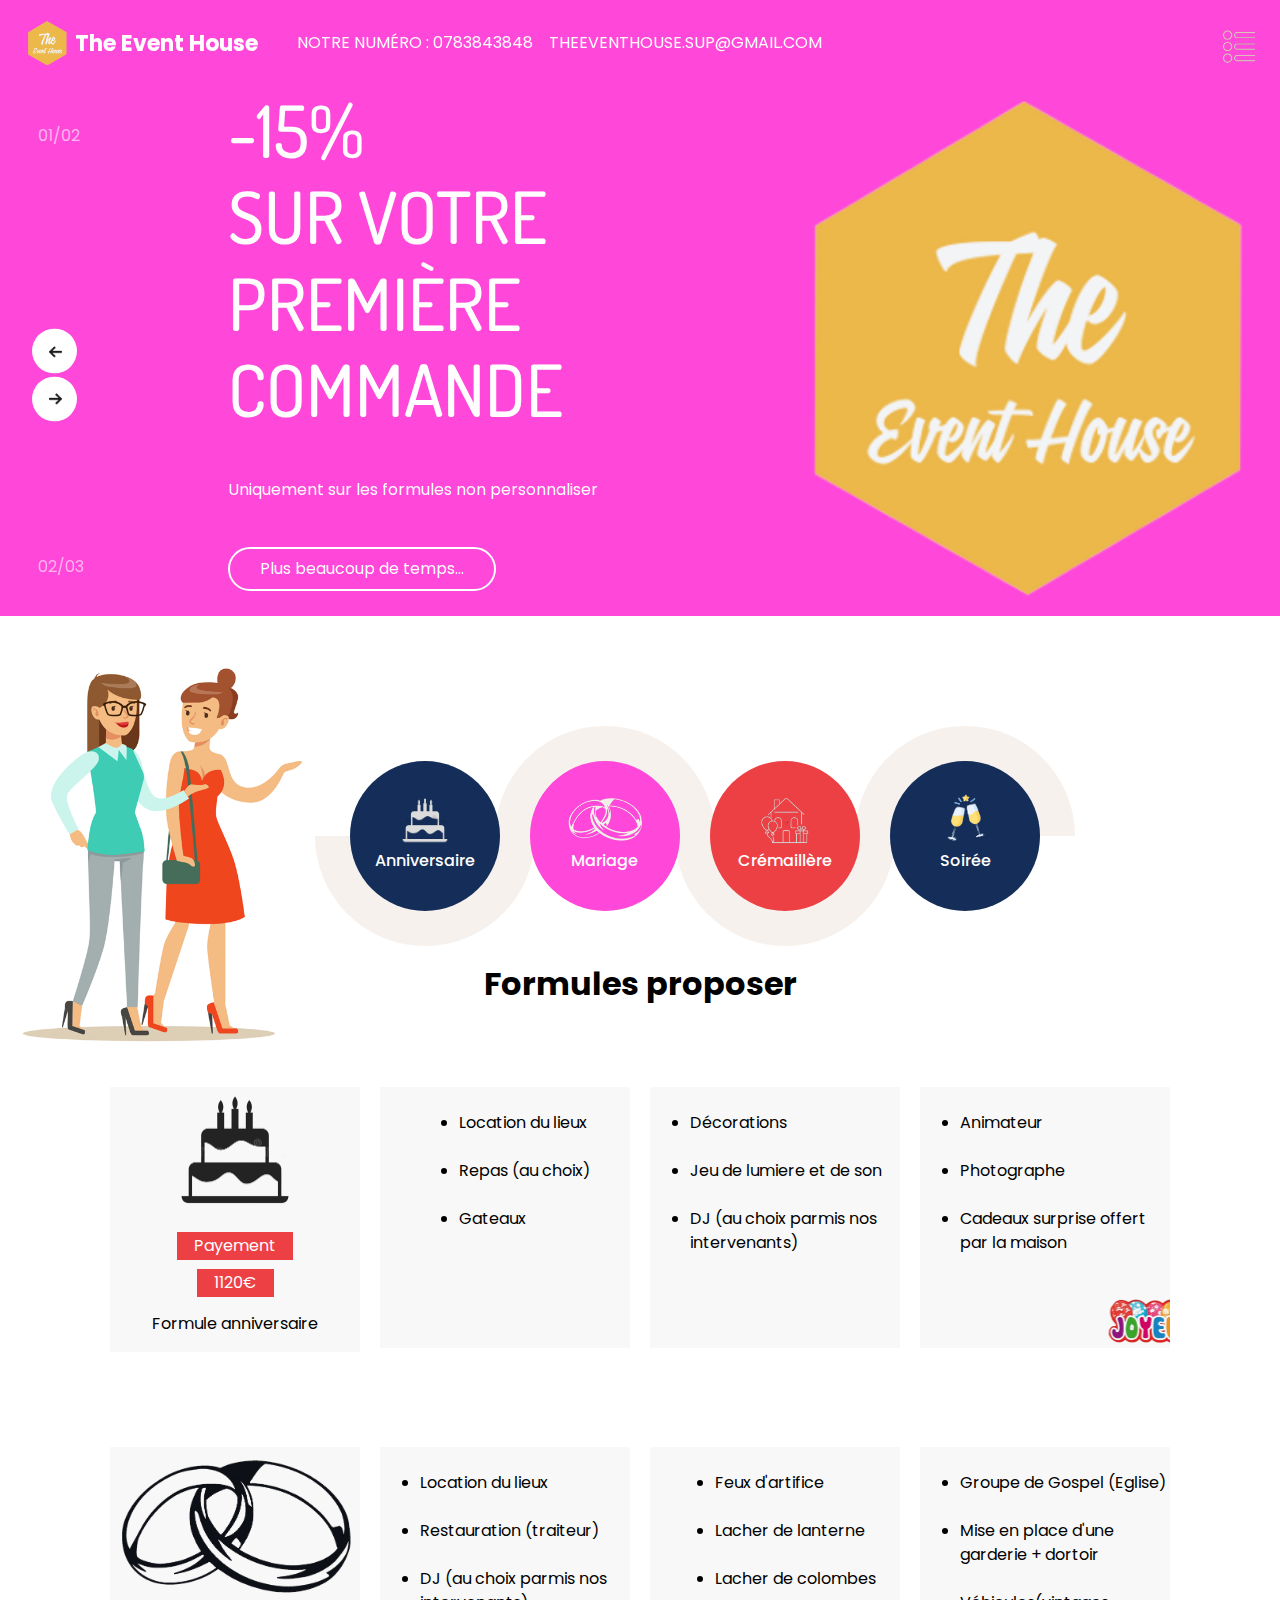
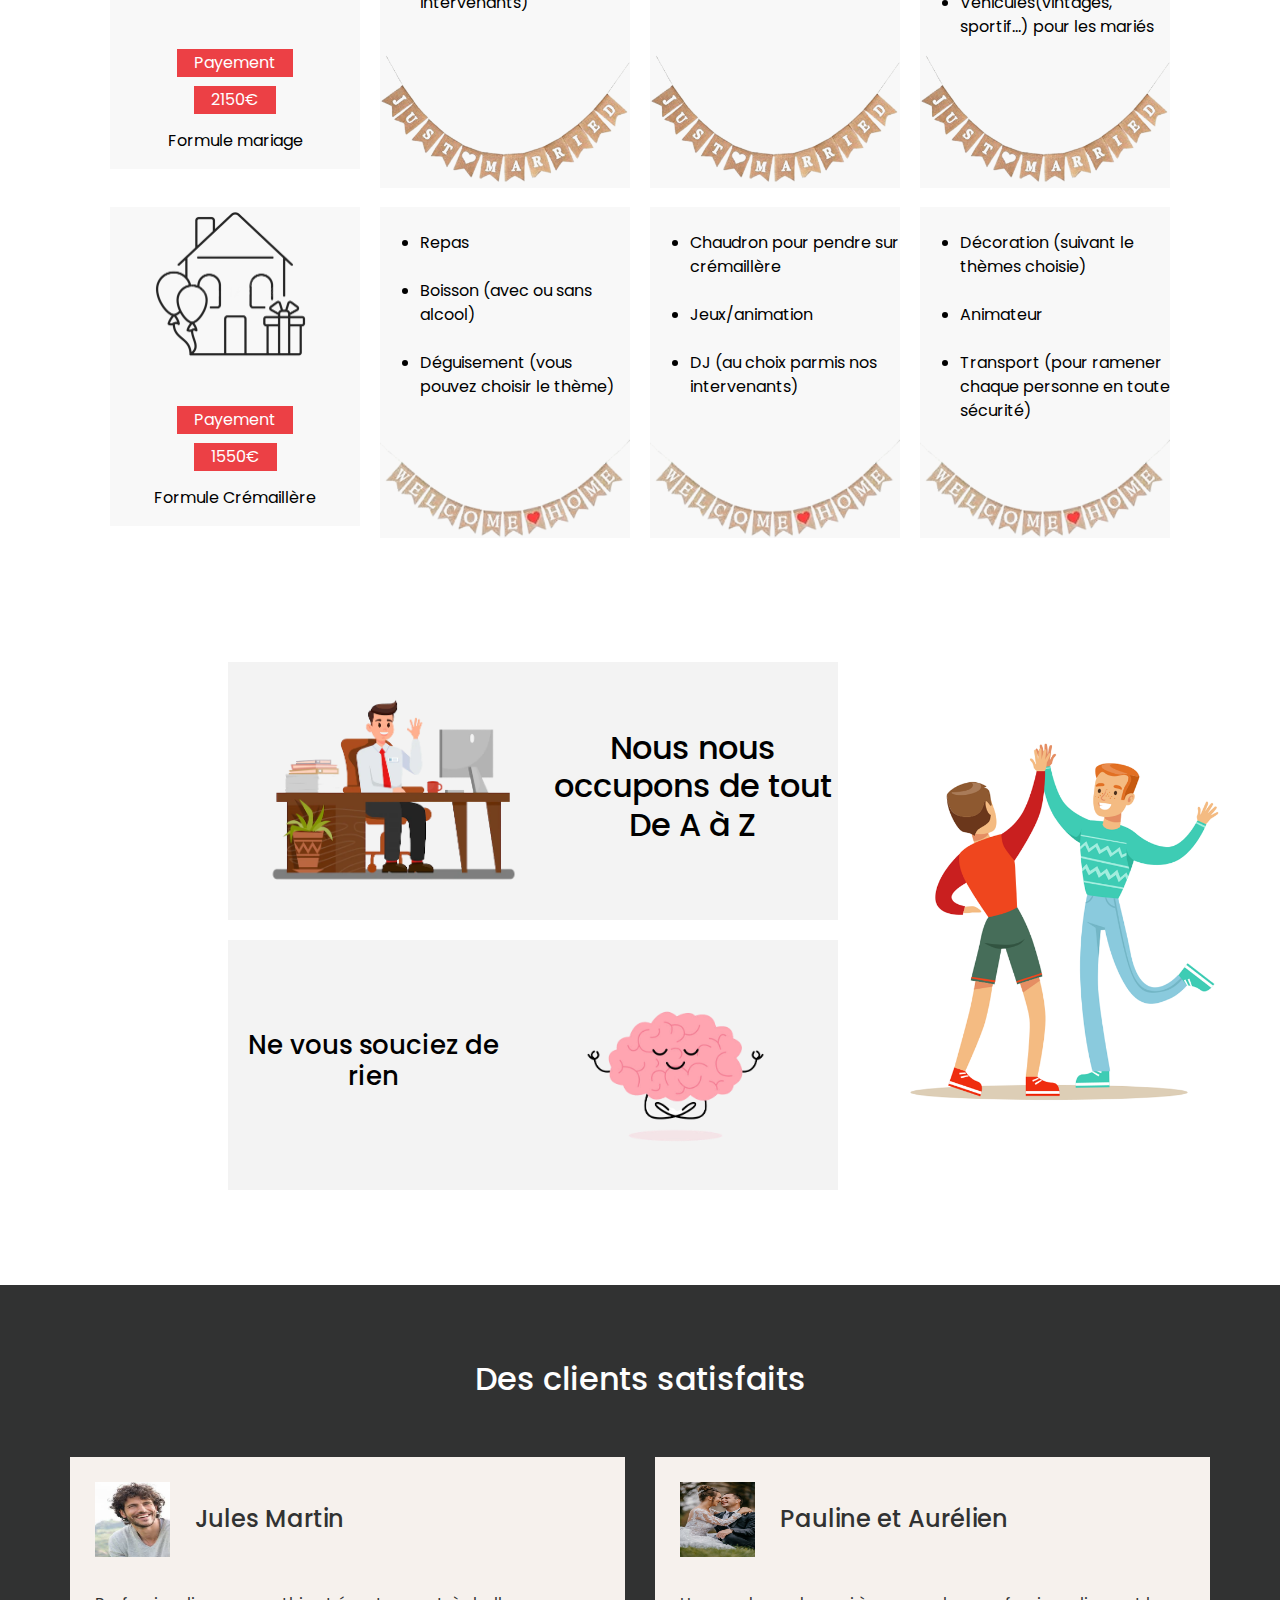
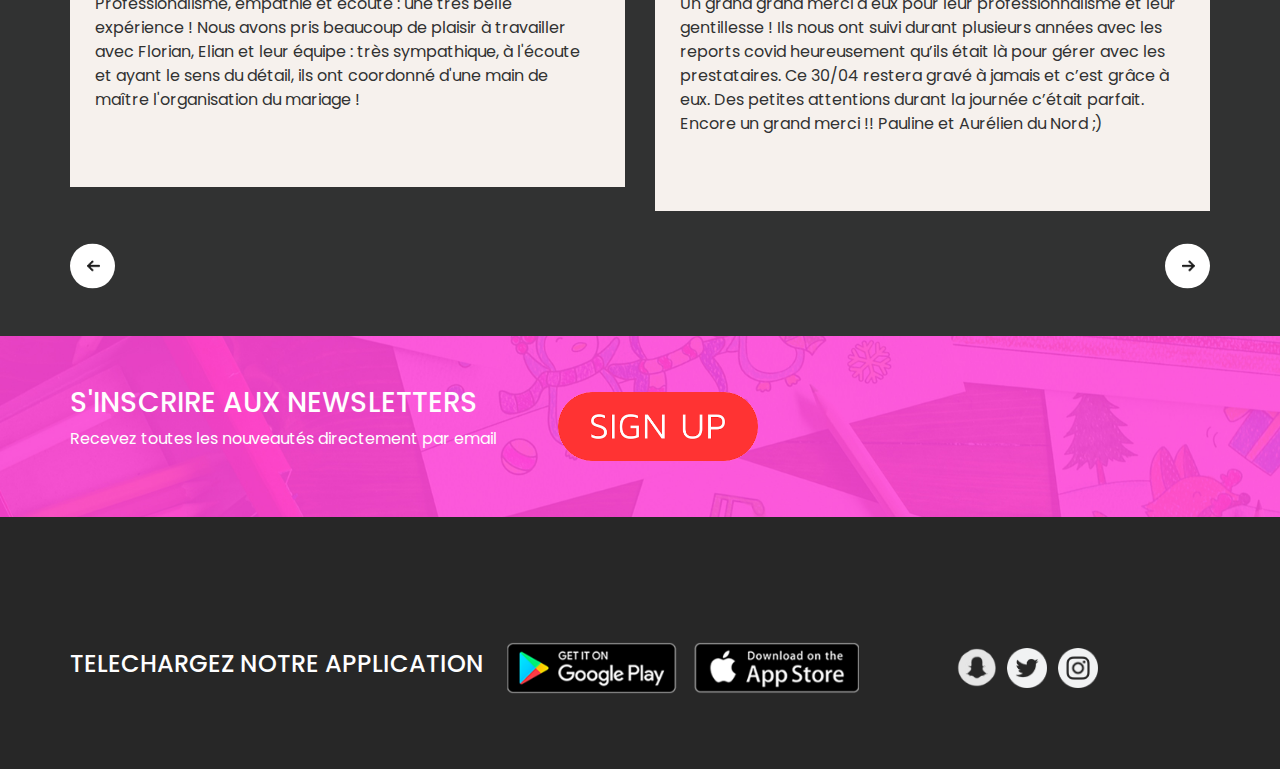
<file: index.html>
<!DOCTYPE html>
<html>

<head>
  <!-- Basic -->
  <meta charset="utf-8" />
  <meta http-equiv="X-UA-Compatible" content="IE=edge" />
  <!-- Mobile Metas -->
  <meta name="viewport" content="width=device-width, initial-scale=1, shrink-to-fit=no" />
  <!-- Site Metas -->
  <meta name="keywords" content="" />
  <meta name="description" content="" />
  <meta name="author" content="" />

  <title>The Event House</title>

  <!-- bootstrap core css -->
  <link rel="stylesheet" type="text/css" href="css/bootstrap.css" />

  <!-- fonts style -->
  <link href="https://fonts.googleapis.com/css?family=Dosis:400,500|Poppins:400,700&display=swap" rel="stylesheet" />
  <!-- Custom styles for this template -->
  <link href="css/style.css" rel="stylesheet" />
  <!-- responsive style -->
  <link href="css/responsive.css" rel="stylesheet" />
</head>

<body>
  <div class="hero_area">
    <!-- header section strats -->
    <header class="header_section">
      <div class="container-fluid">
        <nav class="navbar navbar-expand-lg custom_nav-container">
          <a class="navbar-brand" href="index.html">
            <img src="images/logo.png" alt="" /><span>
              The Event House
            </span>
          </a>

          <div class="navbar-collapse" id="">
            <div class="container">
              <div class=" mr-auto flex-column flex-lg-row align-items-center">
                <ul class="navbar-nav justify-content-between ">
                  <div class="d-none d-lg-flex">
                    <li class="nav-item">
                      <a class="nav-link" href="fruit.html">
                        Notre numéro : 0783843848</a>
                    </li>
                    <li class="nav-item">
                      <a class="nav-link" href="service.html">
                        theeventhouse.sup@gmail.com
                      </a>
                    </li>
                  </div>
                </ul>
              </div>
            </div>

            <div class="custom_menu-btn">
              <button onclick="openNav()"></button>
            </div>
            <div id="myNav" class="overlay">
              <a href="javascript:void(0)" class="closebtn" onclick="closeNav()">&times;</a>
              <div class="overlay-content">
                <a href="index.html">HOME</a>
                <a href="product.html">FORMULES</a>
              </div>
            </div>
          </div>
        </nav>
      </div>
    </header>
    <!-- end header section -->
    <!-- slider section -->
    <section class=" slider_section position-relative">
      <div id="carouselExampleControls" class="carousel slide" data-ride="carousel">
        <div class="carousel-inner">
          <div class="carousel-item active">
            <div class="slider_item-box">
              <div class="slider_item-container">
                <div class="container-fluid">
                  <div class="row">
                    <div class="offset-md-2 col-md-4">
                      <div class="slider_item-detail">
                        <div>
                          <h2 class="slider_heading">
                            -15%<br />
                            sur votre première commande
                          </h2>
                          <p>
                            Uniquement sur les formules non personnaliser
                          </p>
                          <div class="d-flex">
                            <a href="" class="slider_btn">
                              Plus beaucoup de temps...
                            </a>
                          </div>
                        </div>
                      </div>
                    </div>
                    <div class="col-md-6" align="right">
                      <img src="images/logo.png" width="500"alt="">
                    </div>
                  </div>
                </div>
              </div>
            </div>
          </div>

          <div class="carousel-item">
            <div class="slider_item-box">
              <div class="slider_item-container">
                <div class="container-fluid">
                  <div class="row">
                    <div class="offset-md-2 col-md-4">
                      <div class="slider_item-detail">
                        <div>
                          <h2 class="slider_heading">
                            Réduction<br />
                            sur votre première commande
                          </h2>
                          <p>
                            Uniquement sur les formules non personnaliser
                          </p>
                          <div class="d-flex">
                            <a href="" class="slider_btn">
                              Plus beaucoup de temps...
                            </a>
                          </div>
                        </div>
                      </div>
                    </div>
                    <div class="col-md-6" align="right">
                      <img src="images/logo.png" width="500"alt="">
                    </div>
                  </div>
                </div>
              </div>
            </div>
          </div>
        </div>
        <a class="carousel-control-prev" href="#carouselExampleControls" role="button" data-slide="prev">
          <span class="sr-only">Previous</span>
        </a>
        <a class="carousel-control-next" href="#carouselExampleControls" role="button" data-slide="next">
          <span class="sr-only">Next</span>
        </a>
      </div>
    </section>

    <!-- end slider section -->
  </div>

  <!-- detail section -->
  <section class="detail_section">
    <div class="container-fluid">
      <div class="row">
        <div class="col-lg-3">
          <div class="detail_img-box">
            <img src="images/detail.png" alt="" class="w-100" />
          </div>
        </div>
        <div class=" col-lg-7">
          <div class="detail_container">
            <div class="detail-box d-box-1">
              <a href="">
                <div class="detail-content">
                  <img src="images/anniv.png" alt="" />
                  <h5>
                    Anniversaire
                  </h5>
                </div>
              </a>
            </div>
            <div class="detail-box d-box-2">
              <a href="">
                <div class="detail-content">
                  <img src="images/mariage.png" alt="" />
                  <h5>
                    Mariage
                  </h5>
                </div>
              </a>
            </div>
            <div class="detail-box d-box-3">
              <a href="">
                <div class="detail-content">
                  <img src="images/cremaillere.png" alt="" />
                  <h5>
                    Crémaillère
                  </h5>
                </div>
              </a>
            </div>
            <div class="detail-box d-box-4">
              <a href="">
                <div class="detail-content">
                  <img src="images/soiree.png" alt="" />
                  <h5>
                    Soirée
                  </h5>
                </div>
              </a>
            </div>
          </div>
        </div>
      </div>
    </div>
  </section>
  <!-- end detail section -->

  <!-- products section -->
  <section class="products_section">
    <div class="heading_container">
      <h2>
        Formules proposer
      </h2>
    </div>
    <div class="container layout_padding">
      <div class="product_container">
        <a href="">
          <div class="product_box">
            <div class="product_img-box">
              <img src="images/anniv2.png" alt="" />
              <br><br>
                <a href="https://py.pl/L6PZ7"><span>Payement</span></a>
                <br>
                <span>
                  1120€
                </span>
                <p>
                  Formule anniversaire
                </p>
            </div>
          </div>
        </a>
          <div class="product_box">
            <div class="product_img-box">
              <ul>
                <br>
                <li>Location du lieux</li><br>
                <li>Repas (au choix)</li><br>
                <li>Gateaux</li><br>
              </ul>
              <br>
              <marquee behavior="scroll" direction="left">
                &emsp;&emsp;&emsp;&emsp;&emsp;&emsp;&emsp;&emsp;&emsp;&emsp;&emsp;&emsp;&emsp;&emsp;&emsp;&emsp;&emsp;&emsp;&emsp;&emsp;&emsp;&emsp;&emsp;&emsp;&emsp;&emsp;&emsp;&emsp;&emsp;&emsp;&emsp;<img src="images/banderole.png" alt="">
                &emsp;&emsp;&emsp;&emsp;&emsp;&emsp;&emsp;&emsp;&emsp;&emsp;&emsp;&emsp;&emsp;&emsp;&emsp;&emsp;&emsp;&emsp;&emsp;&emsp;&emsp;&emsp;&emsp;&emsp;&emsp;&emsp;&emsp;&emsp;&emsp;&emsp;&emsp;<img src="images/banderole.png" alt="">
                &emsp;&emsp;&emsp;&emsp;&emsp;&emsp;&emsp;&emsp;&emsp;&emsp;&emsp;&emsp;&emsp;&emsp;&emsp;&emsp;&emsp;&emsp;&emsp;&emsp;&emsp;&emsp;&emsp;&emsp;&emsp;&emsp;&emsp;&emsp;&emsp;&emsp;&emsp;<img src="images/banderole.png" alt="">
                &emsp;&emsp;&emsp;&emsp;&emsp;&emsp;&emsp;&emsp;&emsp;&emsp;&emsp;&emsp;&emsp;&emsp;&emsp;&emsp;&emsp;&emsp;&emsp;&emsp;&emsp;&emsp;&emsp;&emsp;&emsp;&emsp;&emsp;&emsp;&emsp;&emsp;&emsp;<img src="images/banderole.png" alt="">
                &emsp;&emsp;&emsp;&emsp;&emsp;&emsp;&emsp;&emsp;&emsp;&emsp;&emsp;&emsp;&emsp;&emsp;&emsp;&emsp;&emsp;&emsp;&emsp;&emsp;&emsp;&emsp;&emsp;&emsp;&emsp;&emsp;&emsp;&emsp;&emsp;&emsp;&emsp;<img src="images/banderole.png" alt="">
                &emsp;&emsp;&emsp;&emsp;&emsp;&emsp;&emsp;&emsp;&emsp;&emsp;&emsp;&emsp;&emsp;&emsp;&emsp;&emsp;&emsp;&emsp;&emsp;&emsp;&emsp;&emsp;&emsp;&emsp;&emsp;&emsp;&emsp;&emsp;&emsp;&emsp;&emsp;<img src="images/banderole.png" alt="">
                &emsp;&emsp;&emsp;&emsp;&emsp;&emsp;&emsp;&emsp;&emsp;&emsp;&emsp;&emsp;&emsp;&emsp;&emsp;&emsp;&emsp;&emsp;&emsp;&emsp;&emsp;&emsp;&emsp;&emsp;&emsp;&emsp;&emsp;&emsp;&emsp;&emsp;&emsp;<img src="images/banderole.png" alt="">
              </marquee>
            </div>
          </div>

          <div class="product_box">
            <div class="product_img-box">
            <ul>
              <br>
              <li>Décorations</li><br>
              <li>Jeu de lumiere et de son</li><br>
              <li>DJ (au choix parmis nos intervenants)</li><br>
            </ul>
            <marquee behavior="scroll" direction="left">
              &emsp;&emsp;&emsp;&emsp;&emsp;&emsp;&emsp;&emsp;&emsp;&emsp;&emsp;&emsp;&emsp;&emsp;&emsp;<img src="images/banderole.png" alt="">
              &emsp;&emsp;&emsp;&emsp;&emsp;&emsp;&emsp;&emsp;&emsp;&emsp;&emsp;&emsp;&emsp;&emsp;&emsp;&emsp;&emsp;&emsp;&emsp;&emsp;&emsp;&emsp;&emsp;&emsp;&emsp;&emsp;&emsp;&emsp;&emsp;&emsp;&emsp;<img src="images/banderole.png" alt="">
              &emsp;&emsp;&emsp;&emsp;&emsp;&emsp;&emsp;&emsp;&emsp;&emsp;&emsp;&emsp;&emsp;&emsp;&emsp;&emsp;&emsp;&emsp;&emsp;&emsp;&emsp;&emsp;&emsp;&emsp;&emsp;&emsp;&emsp;&emsp;&emsp;&emsp;&emsp;<img src="images/banderole.png" alt="">
              &emsp;&emsp;&emsp;&emsp;&emsp;&emsp;&emsp;&emsp;&emsp;&emsp;&emsp;&emsp;&emsp;&emsp;&emsp;&emsp;&emsp;&emsp;&emsp;&emsp;&emsp;&emsp;&emsp;&emsp;&emsp;&emsp;&emsp;&emsp;&emsp;&emsp;&emsp;<img src="images/banderole.png" alt="">
              &emsp;&emsp;&emsp;&emsp;&emsp;&emsp;&emsp;&emsp;&emsp;&emsp;&emsp;&emsp;&emsp;&emsp;&emsp;&emsp;&emsp;&emsp;&emsp;&emsp;&emsp;&emsp;&emsp;&emsp;&emsp;&emsp;&emsp;&emsp;&emsp;&emsp;&emsp;<img src="images/banderole.png" alt="">
              &emsp;&emsp;&emsp;&emsp;&emsp;&emsp;&emsp;&emsp;&emsp;&emsp;&emsp;&emsp;&emsp;&emsp;&emsp;&emsp;&emsp;&emsp;&emsp;&emsp;&emsp;&emsp;&emsp;&emsp;&emsp;&emsp;&emsp;&emsp;&emsp;&emsp;&emsp;<img src="images/banderole.png" alt="">
              &emsp;&emsp;&emsp;&emsp;&emsp;&emsp;&emsp;&emsp;&emsp;&emsp;&emsp;&emsp;&emsp;&emsp;&emsp;&emsp;&emsp;&emsp;&emsp;&emsp;&emsp;&emsp;&emsp;&emsp;&emsp;&emsp;&emsp;&emsp;&emsp;&emsp;&emsp;<img src="images/banderole.png" alt="">
            </marquee>
            </div>
          </div>
          <div class="product_box">
            <div class="product_img-box">
              <ul>
                <br>
                <li>Animateur</li><br>
                <li>Photographe</li><br>
                <li>Cadeaux surprise offert par la maison</li><br>
              </ul>
              <marquee behavior="scroll" direction="left">
                <img src="images/banderole.png" alt="">
              </marquee>
            </div>
          </div>
          <div class="product_box">
            <div class="product_img-box">
              <img src="images/mariage2.png" alt="" width="10"/>
              <br><br>
                <a href="https://py.pl/20JEI"><span>Payement</span></a>
                <br>
                <span>
                  2150€
                </span>
                <p>
                  Formule mariage
                </p>
            </div>
          </div>
          <div class="product_box">
            <div class="product_img-box">
              <ul>
                <br>
                <li>Location du lieux</li><br>
                <li>Restauration (traiteur)</li><br>
                <li>DJ (au choix parmis nos intervenants)</li><br>
              </ul>
                <img src="images/banderole2.png" alt="">
            </div>
          </div>
          <div class="product_box">
            <div class="product_img-box">
              <ul>
                <br>
                <li>Feux d'artifice</li><br>
                <li>Lacher de lanterne</li><br>
                <li>Lacher de colombes</li><br><br>
              </ul>
                <img src="images/banderole2.png" alt="">
            </div>
          </div>
          <div class="product_box">
            <div class="product_img-box">
              <ul>
                <br>
                <li>Groupe de Gospel (Eglise)</li><br>
                <li>Mise en place d'une garderie + dortoir</li><br>
                <li>Véhicules(vintages, sportif...) pour les mariés</li>
              </ul>
                <img src="images/banderole2.png" alt="">
            </div>
          </div>
          <div class="product_box">
            <div class="product_img-box">
              <img src="images/cremaillere2.png" alt="" width="10"/>
              <br><br>
                <a href="https://py.pl/5uUfndyQrQw"><span>Payement</span></a>
                <br>
                <span>
                  1550€
                </span>
                <p>
                  Formule Crémaillère
                </p>
            </div>
          </div>
          <div class="product_box">
            <div class="product_img-box">
              <ul>
                <br>
                <li>Repas</li><br>
                <li>Boisson (avec ou sans alcool)</li><br>
                <li>Déguisement (vous pouvez choisir le thème)</li><br>
              </ul>
                <img src="images/banderole3.png" alt="">
            </div>
          </div>
          <div class="product_box">
            <div class="product_img-box">
              <ul>
                <br>
                <li>Chaudron pour pendre sur crémaillère</li><br>
                <li>Jeux/animation</li><br>
                <li>DJ (au choix parmis nos intervenants)</li><br>
              </ul>
                <img src="images/banderole3.png" alt="">
            </div>
          </div>
          <div class="product_box">
            <div class="product_img-box">
              <ul>
                <br>
                <li>Décoration (suivant le thèmes choisie)</li><br>
                <li>Animateur</li><br>
                <li>Transport (pour ramener chaque personne en toute sécurité)</li>
              </ul>
                <img src="images/banderole3.png" alt="">
            </div>
          </div>
      </div>
    </div>
  </section>

  <!-- end products section -->

  <!-- find section -->
  <section class="find_section layout_padding-bottom">
    <div class="container-fluid">
      <div class="row">
        <div class="col-lg-6 col-md-8 offset-md-2">
          <div class="find_container">
            <div class="row">
              <div class="col-sm-6">
                <div class="find_container-img">
                  <img src="images/travail.png" alt="" />
                </div>
              </div>
              <div class="col-sm-6">
                <h3>
                   Nous nous occupons de tout<br>
                  De A à Z
                </h3>
              </div>
            </div>
          </div>
          <div class="shop_container">
            <div class="row">
              <div class="col-sm-6">
                <h3>
                  Ne vous souciez de rien
                </h3>
              </div>
              <div class="col-sm-6">
                <div class="shoe_img-box">
                  <img src="images/cerveaux.png" alt="" />
                </div>
              </div>
            </div>
          </div>
        </div>
        <div class="col-md-4">
          <div class="find_img-box">
            <img src="images/find-hero.png" alt="" />
          </div>
        </div>
      </div>
    </div>
  </section>

  <!-- end find section -->
  <!-- client section -->
  <section class="client_section layout_padding">
    <div class="container">
      <h2>
        Des clients satisfaits
      </h2>
      <div id="carouselExample2Controls" class="carousel slide" data-ride="carousel">
        <div class="carousel-inner">
          <div class="carousel-item active">
            <div class="row layout_padding2">
              <div class="col-md-6">
                <div class="client_box">
                  <div class="client_id-box">
                    <div class="client_img-box">
                      <img src="images/jules.jpg" alt="" width="100"/>
                    </div>
                    <h4>Jules Martin</h4>
                  </div>
                  <div class="client_detail">
                    <p>
                      Professionalisme, empathie et écoute : une très belle expérience !
                      Nous avons pris beaucoup de plaisir à travailler avec Florian, Elian et leur équipe : très sympathique, à l'écoute et ayant le sens du détail,
                      ils ont coordonné d'une main de maître l'organisation du mariage !
                    </p>
                  </div>
                </div>
              </div>
              <div class="col-md-6">
                <div class="client_box">
                  <div class="client_id-box">
                    <div class="client_img-box">
                      <img src="images/aurelien.jpg" alt="" width="100"/>
                    </div>
                    <h4>Pauline et Aurélien</h4>
                  </div>
                  <div class="client_detail">
                    <p>
                      Un grand grand merci à eux pour leur professionnalisme et leur gentillesse ! Ils nous ont suivi durant plusieurs
                      années avec les reports covid heureusement qu’ils était là pour gérer avec les prestataires.
                      Ce 30/04 restera gravé à jamais et c’est grâce à eux. Des petites attentions durant la journée c’était parfait.
                      Encore un grand merci !! Pauline et Aurélien du Nord ;)
                    </p>
                  </div>
                </div>
              </div>
            </div>
          </div>
          <div class="carousel-item">
            <div class="row layout_padding2">
              <div class="col-md-6">
                <div class="client_box">
                  <div class="client_id-box">
                    <div class="client_img-box">
                      <img src="images/emma.jpg" alt="" width="100"/>
                    </div>
                    <h4>Emma Martin</h4>
                  </div>
                  <div class="client_detail">
                    <p>
                      Superbe après-midi pour mon fils et ses 5 amis. Ces 6 enfants ce sont bien amuser avec l'animateur présent et les activité prévu.
                      Encore merci à vous !
                    </p>
                  </div>
                </div>
              </div>
              <div class="col-md-6">
                <div class="client_box">
                  <div class="client_id-box">
                    <div class="client_img-box">
                      <img src="images/fabien.jpg" alt="" />
                    </div>
                    <h4>Fabien Soudan</h4>
                  </div>
                  <div class="client_detail">
                    <p>
                      Avec beaucoup de retard certes mais notre mariage du 11 juin a été une réussite et
                      c'est en partie grâce à vous rien à redire samedi et dimanche vous avez été présent;
                      les serveurs étaient au top gentil et toujours disponible .
                      Merci encore et je n'hésiterai pas à vous recommande !
                    </p>
                  </div>
                </div>
              </div>
            </div>
          </div>
        </div>
        <a class="carousel-control-prev" href="#carouselExample2Controls" role="button" data-slide="prev">

          <span class="sr-only">Previous</span>
        </a>
        <a class="carousel-control-next" href="#carouselExample2Controls" role="button" data-slide="next">

          <span class="sr-only">Next</span>
        </a>
      </div>

    </div>
  </section>
  <!-- end client section -->

  <!-- sign section -->
  <section class="sign_section layout_padding2">
    <div class="container">
      <div class="row">
        <div class="col-md-5">
          <h3>
            S'INSCRIRE AUX NEWSLETTERS
          </h3>
          <p>
            Recevez toutes les nouveautés directement par email
          </p>
        </div>
        <div class="col-md-7">
          <a href="https://form.jotform.com/230206604640343">
            <img src="images/bouton.png" onmouseover="this.src='images/bouton2.png'" onmouseout="this.src='images/bouton.png'" width="200"/>

          </a>
        </div>
      </div>
    </div>
  </section>

  <!-- end sign section -->

  <!-- info section -->
  <section class="info_section layout_padding">
    <div class="container">
      <div class="follow_container">
        <div class="row">
          <div class="col-md-9">
            <div class="app_container">
              <h3>
                TELECHARGEZ NOTRE APPLICATION

              </h3>
              <div>
                <img src="images/google-play.png" alt="">
                <img src="images/apple-store.png" alt="">
              </div>
            </div>
          </div>
          <div class="col-md-3 ">
            <div class="info_social">
              <div>
                <a href="">
                  <img src="images/snap.png" alt="">
                </a>
              </div>
              <div>
                <a href="https://twitter.com/_theeventhouse_">
                  <img src="images/twitter.png" alt="">
                </a>
              </div>
              <div>
                <a href="https://www.instagram.com/the_even_thouse/">
                  <img src="images/instagram.png" alt="">
                </a>
              </div>
            </div>
          </div>
        </div>
      </div>
    </div>
  </section>

  <!-- end info section -->

  <!-- footer section -->

  <!-- footer section -->

  <script type="text/javascript" src="js/jquery-3.4.1.min.js"></script>
  <script type="text/javascript" src="js/bootstrap.js"></script>

  <script>
    function openNav() {
      document.getElementById("myNav").style.width = "100%";
    }

    function closeNav() {
      document.getElementById("myNav").style.width = "0%";
    }
  </script>
</body>

</html>
</file>
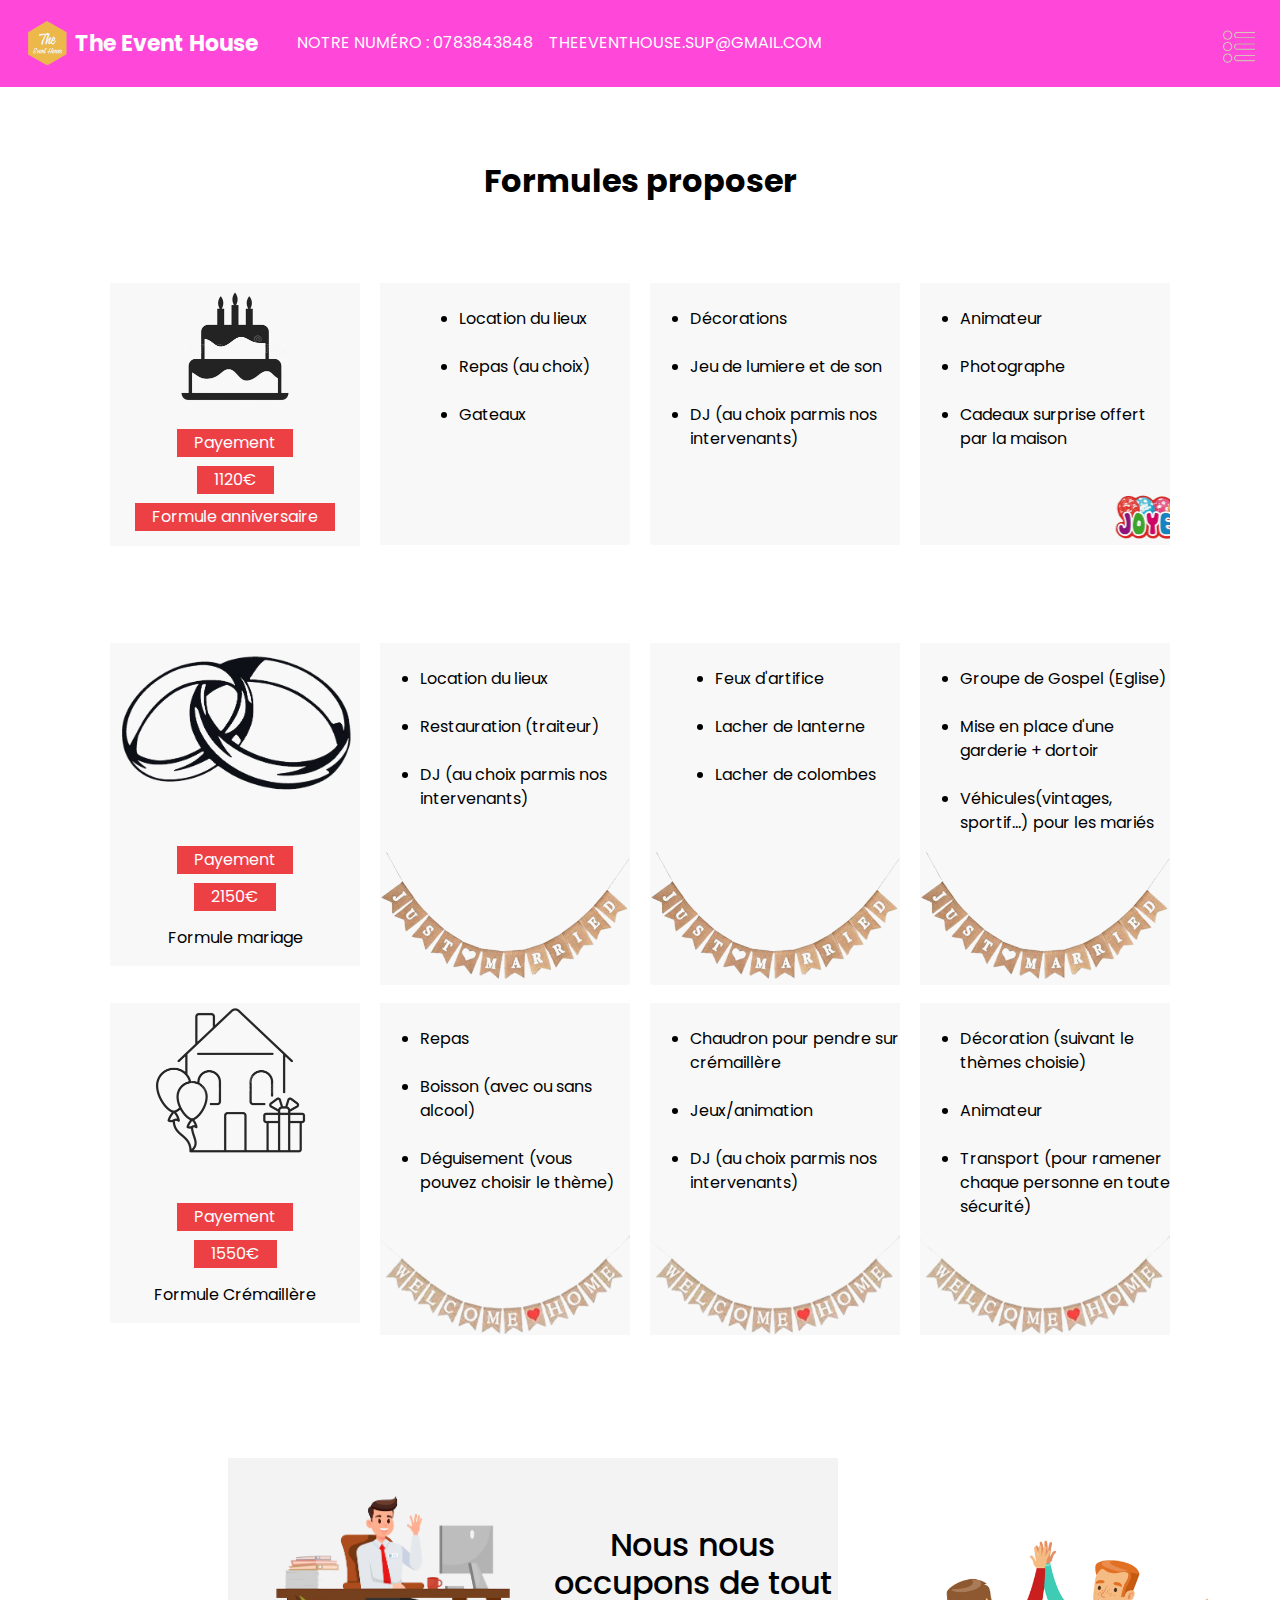
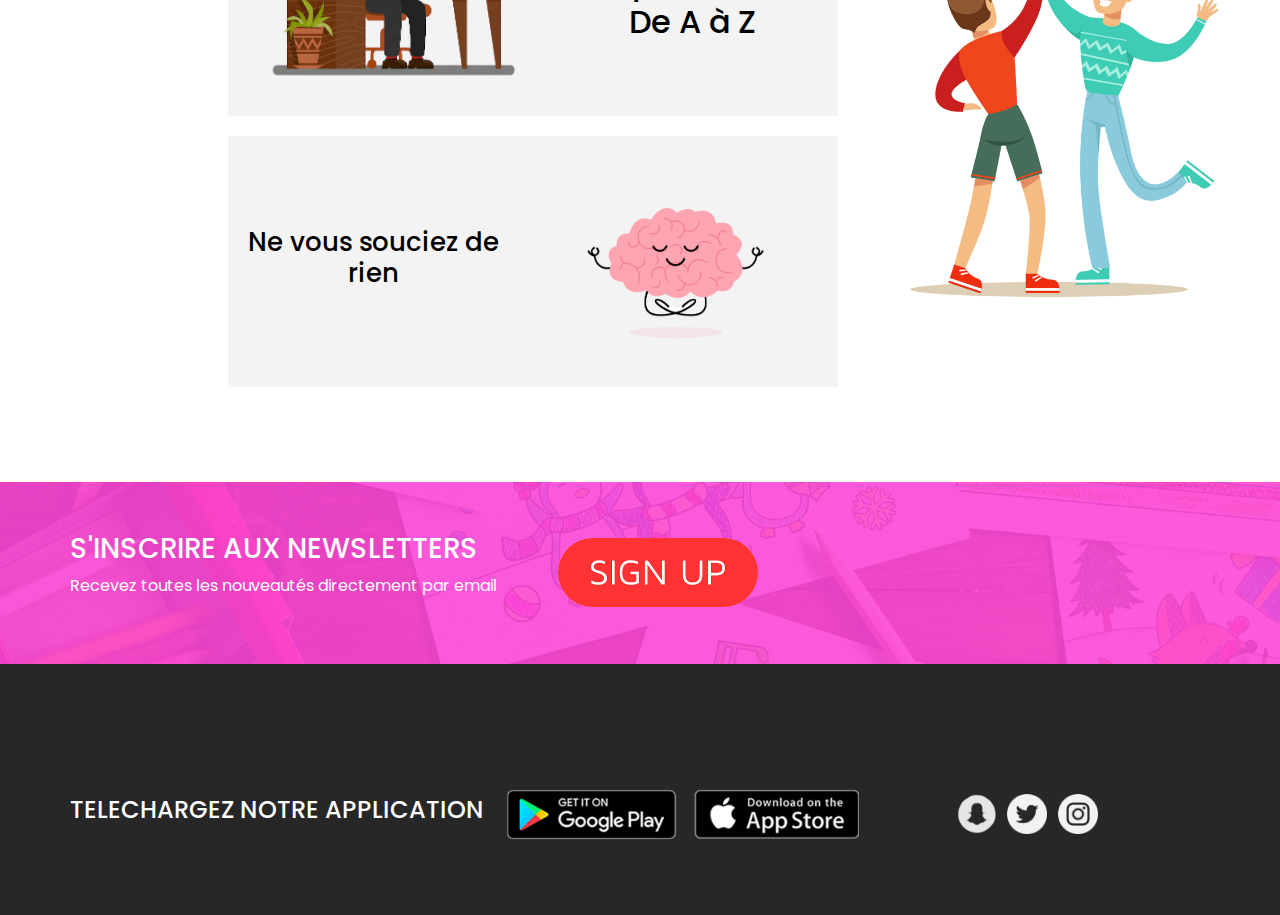
<file: product.html>
<!DOCTYPE html>
<html>

<head>
  <!-- Basic -->
  <meta charset="utf-8" />
  <meta http-equiv="X-UA-Compatible" content="IE=edge" />
  <!-- Mobile Metas -->
  <meta name="viewport" content="width=device-width, initial-scale=1, shrink-to-fit=no" />
  <!-- Site Metas -->
  <meta name="keywords" content="" />
  <meta name="description" content="" />
  <meta name="author" content="" />

  <title>The event house</title>

  <!-- bootstrap core css -->
  <link rel="stylesheet" type="text/css" href="css/bootstrap.css" />

  <!-- fonts style -->
  <link href="https://fonts.googleapis.com/css?family=Dosis:400,500|Poppins:400,700&display=swap" rel="stylesheet" />
  <!-- Custom styles for this template -->
  <link href="css/style.css" rel="stylesheet" />
  <!-- responsive style -->
  <link href="css/responsive.css" rel="stylesheet" />
</head>

<body class="sub_page">
  <div class="hero_area">
    <!-- header section strats -->
    <header class="header_section">
      <div class="container-fluid">
        <nav class="navbar navbar-expand-lg custom_nav-container">
          <a class="navbar-brand" href="index.html">
            <img src="images/logo.png" alt="" /><span>
              The Event House
            </span>
          </a>

          <div class="navbar-collapse" id="">
            <div class="container">
              <div class=" mr-auto flex-column flex-lg-row align-items-center">
                <ul class="navbar-nav justify-content-between ">
                  <div class="d-none d-lg-flex">
                    <li class="nav-item">
                      <a class="nav-link" href="fruit.html">
                        NOTRE NUMÉRO : 0783843848</a>
                    </li>
                    <li class="nav-item">
                      <a class="nav-link" href="service.html">
                        THEEVENTHOUSE.SUP@GMAIL.COM
                      </a>
                    </li>
                  </div>
                </ul>
              </div>
            </div>

            <div class="custom_menu-btn">
              <button onclick="openNav()"></button>
            </div>
            <div id="myNav" class="overlay">
              <a href="javascript:void(0)" class="closebtn" onclick="closeNav()">&times;</a>
              <div class="overlay-content">
                <a href="index.html">HOME</a>
                <a href="product.html">PRODUCTS</a>
              </div>
            </div>
          </div>
        </nav>
      </div>
    </header>
    <!-- end header section -->
  </div>

  <!-- products section -->
  <section class="products_section">
    <div class="heading_container">
      <h2>
        Formules proposer
      </h2>
    </div>
    <div class="container layout_padding">
      <div class="product_container">
        <a href="">
          <div class="product_box">
            <div class="product_img-box">
              <img src="images/anniv2.png" alt="" />
              <br><br>
              <a href="https://py.pl/L6PZ7"><span>Payement</span></a>
                <br>
                <span>
                  1120€
                </span>
                <br>
                <span>
                  Formule anniversaire
                </span>
            </div>
          </div>
        </a>
          <div class="product_box">
            <div class="product_img-box">
              <ul>
                <br>
                <li>Location du lieux</li><br>
                <li>Repas (au choix)</li><br>
                <li>Gateaux</li><br>
              </ul>
              <br>
              <marquee behavior="scroll" direction="left">
                &emsp;&emsp;&emsp;&emsp;&emsp;&emsp;&emsp;&emsp;&emsp;&emsp;&emsp;&emsp;&emsp;&emsp;&emsp;&emsp;&emsp;&emsp;&emsp;&emsp;&emsp;&emsp;&emsp;&emsp;&emsp;&emsp;&emsp;&emsp;&emsp;&emsp;&emsp;<img src="images/banderole.png" alt="">
                &emsp;&emsp;&emsp;&emsp;&emsp;&emsp;&emsp;&emsp;&emsp;&emsp;&emsp;&emsp;&emsp;&emsp;&emsp;&emsp;&emsp;&emsp;&emsp;&emsp;&emsp;&emsp;&emsp;&emsp;&emsp;&emsp;&emsp;&emsp;&emsp;&emsp;&emsp;<img src="images/banderole.png" alt="">
                &emsp;&emsp;&emsp;&emsp;&emsp;&emsp;&emsp;&emsp;&emsp;&emsp;&emsp;&emsp;&emsp;&emsp;&emsp;&emsp;&emsp;&emsp;&emsp;&emsp;&emsp;&emsp;&emsp;&emsp;&emsp;&emsp;&emsp;&emsp;&emsp;&emsp;&emsp;<img src="images/banderole.png" alt="">
                &emsp;&emsp;&emsp;&emsp;&emsp;&emsp;&emsp;&emsp;&emsp;&emsp;&emsp;&emsp;&emsp;&emsp;&emsp;&emsp;&emsp;&emsp;&emsp;&emsp;&emsp;&emsp;&emsp;&emsp;&emsp;&emsp;&emsp;&emsp;&emsp;&emsp;&emsp;<img src="images/banderole.png" alt="">
                &emsp;&emsp;&emsp;&emsp;&emsp;&emsp;&emsp;&emsp;&emsp;&emsp;&emsp;&emsp;&emsp;&emsp;&emsp;&emsp;&emsp;&emsp;&emsp;&emsp;&emsp;&emsp;&emsp;&emsp;&emsp;&emsp;&emsp;&emsp;&emsp;&emsp;&emsp;<img src="images/banderole.png" alt="">
                &emsp;&emsp;&emsp;&emsp;&emsp;&emsp;&emsp;&emsp;&emsp;&emsp;&emsp;&emsp;&emsp;&emsp;&emsp;&emsp;&emsp;&emsp;&emsp;&emsp;&emsp;&emsp;&emsp;&emsp;&emsp;&emsp;&emsp;&emsp;&emsp;&emsp;&emsp;<img src="images/banderole.png" alt="">
                &emsp;&emsp;&emsp;&emsp;&emsp;&emsp;&emsp;&emsp;&emsp;&emsp;&emsp;&emsp;&emsp;&emsp;&emsp;&emsp;&emsp;&emsp;&emsp;&emsp;&emsp;&emsp;&emsp;&emsp;&emsp;&emsp;&emsp;&emsp;&emsp;&emsp;&emsp;<img src="images/banderole.png" alt="">
              </marquee>
            </div>
          </div>

          <div class="product_box">
            <div class="product_img-box">
            <ul>
              <br>
              <li>Décorations</li><br>
              <li>Jeu de lumiere et de son</li><br>
              <li>DJ (au choix parmis nos intervenants)</li><br>
            </ul>
            <marquee behavior="scroll" direction="left">
              &emsp;&emsp;&emsp;&emsp;&emsp;&emsp;&emsp;&emsp;&emsp;&emsp;&emsp;&emsp;&emsp;&emsp;&emsp;<img src="images/banderole.png" alt="">
              &emsp;&emsp;&emsp;&emsp;&emsp;&emsp;&emsp;&emsp;&emsp;&emsp;&emsp;&emsp;&emsp;&emsp;&emsp;&emsp;&emsp;&emsp;&emsp;&emsp;&emsp;&emsp;&emsp;&emsp;&emsp;&emsp;&emsp;&emsp;&emsp;&emsp;&emsp;<img src="images/banderole.png" alt="">
              &emsp;&emsp;&emsp;&emsp;&emsp;&emsp;&emsp;&emsp;&emsp;&emsp;&emsp;&emsp;&emsp;&emsp;&emsp;&emsp;&emsp;&emsp;&emsp;&emsp;&emsp;&emsp;&emsp;&emsp;&emsp;&emsp;&emsp;&emsp;&emsp;&emsp;&emsp;<img src="images/banderole.png" alt="">
              &emsp;&emsp;&emsp;&emsp;&emsp;&emsp;&emsp;&emsp;&emsp;&emsp;&emsp;&emsp;&emsp;&emsp;&emsp;&emsp;&emsp;&emsp;&emsp;&emsp;&emsp;&emsp;&emsp;&emsp;&emsp;&emsp;&emsp;&emsp;&emsp;&emsp;&emsp;<img src="images/banderole.png" alt="">
              &emsp;&emsp;&emsp;&emsp;&emsp;&emsp;&emsp;&emsp;&emsp;&emsp;&emsp;&emsp;&emsp;&emsp;&emsp;&emsp;&emsp;&emsp;&emsp;&emsp;&emsp;&emsp;&emsp;&emsp;&emsp;&emsp;&emsp;&emsp;&emsp;&emsp;&emsp;<img src="images/banderole.png" alt="">
              &emsp;&emsp;&emsp;&emsp;&emsp;&emsp;&emsp;&emsp;&emsp;&emsp;&emsp;&emsp;&emsp;&emsp;&emsp;&emsp;&emsp;&emsp;&emsp;&emsp;&emsp;&emsp;&emsp;&emsp;&emsp;&emsp;&emsp;&emsp;&emsp;&emsp;&emsp;<img src="images/banderole.png" alt="">
              &emsp;&emsp;&emsp;&emsp;&emsp;&emsp;&emsp;&emsp;&emsp;&emsp;&emsp;&emsp;&emsp;&emsp;&emsp;&emsp;&emsp;&emsp;&emsp;&emsp;&emsp;&emsp;&emsp;&emsp;&emsp;&emsp;&emsp;&emsp;&emsp;&emsp;&emsp;<img src="images/banderole.png" alt="">
            </marquee>
            </div>
          </div>
          <div class="product_box">
            <div class="product_img-box">
              <ul>
                <br>
                <li>Animateur</li><br>
                <li>Photographe</li><br>
                <li>Cadeaux surprise offert par la maison</li><br>
              </ul>
              <marquee behavior="scroll" direction="left">
                <img src="images/banderole.png" alt="">
              </marquee>
            </div>
          </div>
          <div class="product_box">
            <div class="product_img-box">
              <img src="images/mariage2.png" alt="" width="10"/>
              <br><br>
                <a href="https://py.pl/20JEI"><span>Payement</span></a>
                <br>
                <span>
                  2150€
                </span>
                <p>
                  Formule mariage
                </p>
            </div>
          </div>
          <div class="product_box">
            <div class="product_img-box">
              <ul>
                <br>
                <li>Location du lieux</li><br>
                <li>Restauration (traiteur)</li><br>
                <li>DJ (au choix parmis nos intervenants)</li><br>
              </ul>
                <img src="images/banderole2.png" alt="">
            </div>
          </div>
          <div class="product_box">
            <div class="product_img-box">
              <ul>
                <br>
                <li>Feux d'artifice</li><br>
                <li>Lacher de lanterne</li><br>
                <li>Lacher de colombes</li><br><br>
              </ul>
                <img src="images/banderole2.png" alt="">
            </div>
          </div>
          <div class="product_box">
            <div class="product_img-box">
              <ul>
                <br>
                <li>Groupe de Gospel (Eglise)</li><br>
                <li>Mise en place d'une garderie + dortoir</li><br>
                <li>Véhicules(vintages, sportif...) pour les mariés</li>
              </ul>
                <img src="images/banderole2.png" alt="">
            </div>
          </div>
          <div class="product_box">
            <div class="product_img-box">
              <img src="images/cremaillere2.png" alt="" width="10"/>
              <br><br>
                <a href="https://py.pl/5uUfndyQrQw"><span>Payement</span></a>
                <br>
                <span>
                  1550€
                </span>
                <p>
                  Formule Crémaillère
                </p>
            </div>
          </div>
          <div class="product_box">
            <div class="product_img-box">
              <ul>
                <br>
                <li>Repas</li><br>
                <li>Boisson (avec ou sans alcool)</li><br>
                <li>Déguisement (vous pouvez choisir le thème)</li><br>
              </ul>
                <img src="images/banderole3.png" alt="">
            </div>
          </div>
          <div class="product_box">
            <div class="product_img-box">
              <ul>
                <br>
                <li>Chaudron pour pendre sur crémaillère</li><br>
                <li>Jeux/animation</li><br>
                <li>DJ (au choix parmis nos intervenants)</li><br>
              </ul>
                <img src="images/banderole3.png" alt="">
            </div>
          </div>
          <div class="product_box">
            <div class="product_img-box">
              <ul>
                <br>
                <li>Décoration (suivant le thèmes choisie)</li><br>
                <li>Animateur</li><br>
                <li>Transport (pour ramener chaque personne en toute sécurité)</li>
              </ul>
                <img src="images/banderole3.png" alt="">
            </div>
          </div>
      </div>
    </div>
  </section>

  <!-- end products section -->

  <!-- find section -->
  <section class="find_section layout_padding-bottom">
    <div class="container-fluid">
      <div class="row">
        <div class="col-lg-6 col-md-8 offset-md-2">
          <div class="find_container">
            <div class="row">
              <div class="col-sm-6">
                <div class="find_container-img">
                  <img src="images/travail.png" alt="" />
                </div>
              </div>
              <div class="col-sm-6">
                <h3>
                   Nous nous occupons de tout<br>
                  De A à Z
                </h3>
              </div>
            </div>
          </div>
          <div class="shop_container">
            <div class="row">
              <div class="col-sm-6">
                <h3>
                  Ne vous souciez de rien
                </h3>
              </div>
              <div class="col-sm-6">
                <div class="shoe_img-box">
                  <img src="images/cerveaux.png" alt="" />
                </div>
              </div>
            </div>
          </div>
        </div>
        <div class="col-md-4">
          <div class="find_img-box">
            <img src="images/find-hero.png" alt="" />
          </div>
        </div>
      </div>
    </div>
  </section>

  <!-- end find section -->


  <!-- sign section -->
  <section class="sign_section layout_padding2">
    <div class="container">
      <div class="row">
        <div class="col-md-5">
          <h3>
            S'INSCRIRE AUX NEWSLETTERS
          </h3>
          <p>
            Recevez toutes les nouveautés directement par email
          </p>
        </div>
        <div class="col-md-7">
          <a href="https://form.jotform.com/230206604640343">
            <img src="images/bouton.png" onmouseover="this.src='images/bouton2.png'" onmouseout="this.src='images/bouton.png'" width="200"/>

          </a>
        </div>
      </div>
    </div>
  </section>

  <!-- end sign section -->

  <!-- info section -->
  <section class="info_section layout_padding">
    <div class="container">
      <div class="follow_container">
        <div class="row">
          <div class="col-md-9">
            <div class="app_container">
              <h3>
                TELECHARGEZ NOTRE APPLICATION

              </h3>
              <div>
                <img src="images/google-play.png" alt="">
                <img src="images/apple-store.png" alt="">
              </div>
            </div>
          </div>
          <div class="col-md-3 ">
            <div class="info_social">
              <div>
                <a href="">
                  <img src="images/snap.png" alt="">
                </a>
              </div>
              <div>
                <a href="https://twitter.com/_theeventhouse_">
                  <img src="images/twitter.png" alt="">
                </a>
              </div>
              <div>
                <a href="https://www.instagram.com/the_even_thouse/">
                  <img src="images/instagram.png" alt="">
                </a>
              </div>
            </div>
          </div>
        </div>
      </div>
    </div>
  </section>


  <!-- end info section -->

  <!-- footer section -->

  <!-- footer section -->

  <script type="text/javascript" src="js/jquery-3.4.1.min.js"></script>
  <script type="text/javascript" src="js/bootstrap.js"></script>

  <script>
    function openNav() {
      document.getElementById("myNav").style.width = "100%";
    }

    function closeNav() {
      document.getElementById("myNav").style.width = "0%";
    }
  </script>
</body>

</html>
</file>
<file: css/style.css>
body {
  font-family: "Poppins", sans-serif;
  color: #000000;
  background-color: #ffffff;
}

.body-bg {
  background-size: cover;
  background-repeat: no-repeat;
}

.layout_padding {
  padding: 75px 0;
}

.layout_padding2 {
  padding: 50px 0;
}

.layout_padding2-top {
  padding-top: 50px;
}

.layout_padding2-bottom {
  padding-bottom: 50px;
}

.layout_padding-top {
  padding-top: 75px;
}

.layout_padding-bottom {
  padding-bottom: 75px;
}

/*header section*/
.hero_area {
  background-color: #ff47d9;
}

.hero_area.sub_pages {
  height: auto;
}

.hero_area.sub_pages {
  height: auto;
}

.header_section {}

.header_section .container-fluid {
  padding-right: 25px;
  padding-left: 25px;
}

.header_section .nav_container {
  margin: 0 auto;
}

.custom_nav-container.navbar-expand-lg .navbar-nav .nav-link img {
  width: 22px;
  margin-right: 15px;
}

.custom_nav-container.navbar-expand-lg .navbar-nav .nav-link {
  text-transform: uppercase;
  color: #fefefe;
  text-align: center;
}

.custom_menu-btn button {
  margin-top: 12px;
  width: 35px;
  height: 35px;
  outline: none;
  border: none;
  background-image: url(../images/menu.png);
  background-size: cover;
  background-repeat: no-repeat;
  background-color: transparent;
}

.overlay {
  height: 100%;
  width: 0;
  position: fixed;
  z-index: 1;
  top: 0;
  left: 0;
  background-color: rgb(0, 0, 0);
  background-color: rgba(0, 0, 0, 0.9);
  overflow-x: hidden;
  transition: 0.5s;
}

.overlay a.closebtn {
  display: flex;
  justify-content: center;
  align-items: center;
  width: 50px;
  height: 50px;
  border-radius: 100%;
  background-color: #fff;
  font-size: 40px;
  color: #000;
  position: absolute;
  top: 20px;
  right: 20px;
}

.overlay-content {
  position: relative;
  top: 25%;
  width: 100%;
  text-align: center;
  margin-top: 30px;
  display: flex;
  flex-direction: column;
  align-items: center;
}

.overlay-content a {
  text-decoration: none;
  font-size: 22px;
  color: #f1f1f1;
  display: block;
  transition: 0.3s;
  padding: 10px 20px;
  margin: 15px 0;
  text-decoration: none;
  font-size: 22px;
  color: #313232;
  display: block;
  transition: 0.3s;
  border: 1px solid #fff;
  color: #fff;
  background-color: transparent;

  z-index: 99;
}

.overlay-content a:hover {
  background-color: #fff;
  border: 1px solid transparent;
}

a,
a:hover,
a:focus {
  text-decoration: none;
}

a:hover,
a:focus {
  color: initial;
}

.btn,
.btn:focus {
  outline: none !important;
  box-shadow: none;
}

.custom_nav-container .nav_search-btn {
  background-image: url(../images/search-icon.png);
  background-size: 22px;
  background-repeat: no-repeat;
  background-position: center;
  width: 35px;
  height: 35px;
  padding: 0;
  border: none;
}

.navbar-brand {
  display: flex;
  align-items: center;
}

.navbar-brand img {
  width: 45px;
  margin-right: 5px;
}

.navbar-brand span {
  font-family: "Poppins", sans-serif;
  font-size: 22px;
  font-weight: 700;
  color: #fefefe;
}

.custom_nav-container {
  z-index: 99999;
  padding: 15px 0;
}

.custom_nav-container .navbar-toggler {
  outline: none;
}

.custom_nav-container .navbar-toggler .navbar-toggler-icon {
  background-image: url(../images/menu.png);
  background-size: 55px;
}

/*end header section*/

/* slider section */

.slider_item-container .row .col-md-6 {
  padding: 0;
}

.slider_item-container .row {
  align-items: center;
}

.slider_item-detail {
  color: #fefefe;
}

.slider_item-detail .slider_heading {
  font-weight: 500;
  font-size: 72px;
  font-family: "Dosis", sans-serif;
  text-transform: uppercase;
}

.slider_item-detail p {
  margin: 45px 0;
}

.slider_call-btn {
  display: inline-block;
  padding: 8px 20px;
  background-color: #edb040;
  color: #fefdfd;
  border-radius: 20px;
}

.slider_section #carouselExampleControls,
.carousel-inner,
.carousel-item {
  height: 100%;
}

.slider_section .carousel-control-prev,
.slider_section .carousel-control-next {
  position: absolute;
  left: 2.5%;
  width: 45px;
  height: 45px;
  border: none;
  border-radius: 100%;
  opacity: 1;
  background-repeat: no-repeat;
  background-size: 28px;
  background-position: center;
  background-color: #fff;
  transform: translateY(-50%);
}

.slider_section .carousel-control-prev:hover,
.slider_section .carousel-control-next:hover {
  background-color: #292727;
  background-size: 12px;
}

.slider_section .carousel-control-prev {
  top: 50%;
  background-image: url(../images/left-black-arrow.png);
}

.slider_section .carousel-control-next {
  top: 59%;
  background-image: url(../images/right-black-arrow.png);
}

.slider_section .carousel-control-prev:hover {
  background-image: url(../images/prev.png);
}

.slider_section .carousel-control-next:hover {
  background-image: url(../images/next.png);
}

.slider_section::before {
  content: "01/02";
  position: absolute;
  top: 7%;
  left: 3%;
  opacity: 0.6;
  color: #fefefe;
}

.slider_section::after {
  position: absolute;
  content: "02/03";
  bottom: 7%;
  left: 3%;
  opacity: 0.6;
  color: #fefefe;
}

.hero_img-box img {
  width: 100%;
}

.slider_btn {
  display: inline-block;
  color: #fefefe;
  border: 2px solid #fefeff;
  padding: 8px 30px;
  border-radius: 25px;
  margin-bottom: 25px;
}

.slider_btn:hover {
  background-color: #fefeff;
  color: #1e1f1f;
  border-color: transparent;
}

/* end slider section */

/* detail section */
.detail_section {
  padding-top: 45px;
}

.detail_container {
  display: flex;
  padding-top: 14%;
}

.detail-box {
  min-width: 150px;
  min-height: 150px;
  border-radius: 100%;
  display: flex;
  justify-content: center;
  align-items: center;
  margin: 0 15px;
}

.detail-box::before {
  content: "";
  position: absolute;
  width: 220px;
  height: 220px;
  top: auto;
  left: auto;
  background-color: #f6f1ed;
  z-index: -1;
  border-radius: 100%;
  transition: transform 1s;
  transform: rotate();
}

.detail-box.d-box-1::before,
.detail-box.d-box-3::before {
  clip: rect(110px, 220px, 220px, 0);
}

.detail-box:hover {
  cursor: pointer;
}

.detail-box:hover::before {
  transform: rotate(360deg);
}

.detail-box.d-box-2::before,
.detail-box.d-box-4::before {
  clip: rect(0, 220px, 110px, 0);
}

.detail-box h5 {
  font-size: 16px;
  color: #fefefe;
  margin-top: 7px;
}

.detail-box.d-box-1,
.detail-box.d-box-4 {
  background-color: #142e59;
}

.detail-box.d-box-2 {
  background-color: #ff47d9;
}

.detail-box.d-box-3 {
  background-color: #ec4045;
}

.detail-box .detail-content {
  display: flex;
  flex-direction: column;
  align-items: center;
}

.detail-box .detail-content img {
  height: 50px;
}

/* end detail section */

/* product section */
.products_section {
  margin-top: -90px;
}

.sub_page .products_section {
  margin-top: 75px;
}

.products_section .heading_container {
  display: flex;
  flex-direction: column;
  align-items: center;
}

.products_section .heading_container h2 {
  font-weight: bold;
  text-align: center;
}

.product_container {
  display: flex;
  justify-content: center;
  flex-wrap: wrap;
}

.product_box {
  width: 250px;
  height: 350px;
  display: flex;
  flex-direction: column;
  align-items: center;
  margin: 0 10px 10px 10px;
}

.product_img-box {
  display: flex;
  flex-direction: column;
  align-items: center;
  background-color: #f8f8f8;
}

.product_img-box img {
  width: 100%;
}

.product_img-box span {
  display: inline-block;
  background-color: #ec4045;
  color: #fefeff;
  padding: 2px 17px;
  margin-top: -30px;
  margin-bottom: 15px;
}

.product_detail-box {
  text-align: center;
  color: #717171;
  margin-top: 10px;
}

.product_detail-box span {
  color: #0e7bfa;
}

/* end product section */

/* find section */
.find_section {
  text-align: center;
}

.find_section img {
  width: 100%;
}

.find_section p {
  color: #e12121;
  margin: 0;
}

.find_container,
.shop_container {
  background-color: #f3f3f3;
  margin: 20px 0;
}

.find_section .row {
  align-items: center;
}

.find_container-img {
  padding: 35px 0 35px 40px;
}

.shoe_img-box {
  padding: 35px 35px 35px 0;
}

.shoe_img-box img {
  width: 85%;
}

.find_container h3 {
  font-size: 32px;
}

.shop_container h3 {
  font-size: 26px;
}

.shop_container a {
  display: inline-block;
  padding: 5px 12px;
  background-color: #ff47d9;
  color: #fefeff;
  margin-top: 10px;
}

/* end find section */

/* client section */
.client_section {
  background-color: #313232;
}

.client_section h2 {
  color: #fefefe;
  text-align: center;
}

.client_box {
  background-color: #f6f1ed;
  padding: 25px;
  color: #313232;
}

.client_id-box {
  display: flex;
  align-items: center;
}

.client_id-box .client_img-box {
  width: 75px;
  height: 75px;
  background-color: #313232;
  display: flex;
  justify-content: center;
}

.client_id-box .client_img-box img {
  height: 100%;
}

.client_id-box h4 {
  margin: 0;
  margin-left: 25px;
}

.client_detail {
  margin: 35px 0 50px 0;
}

.client_section .carousel-control-prev,
.client_section .carousel-control-next {
  position: absolute;
  top: initial;
  bottom: -50px;
  width: 45px;
  height: 45px;
  border: none;
  border-radius: 100%;
  opacity: 1;
  background-repeat: no-repeat;
  background-size: 28px;
  background-position: center;
  background-color: #fff;
  transform: translateY(-50%);
}

.client_section .carousel-control-prev:hover,
.client_section .carousel-control-next:hover {
  background-color: #292727;
  background-size: 12px;
}

.client_section .carousel-control-prev {
  left: 0;
  background-image: url(../images/left-black-arrow.png);
}

.client_section .carousel-control-next {
  right: 0;
  background-image: url(../images/right-black-arrow.png);
}

.client_section .carousel-control-prev:hover {
  background-image: url(../images/prev.png);
}

.client_section .carousel-control-next:hover {
  background-image: url(../images/next.png);
}

.item_container {
  background-color: #f3f3f3;
  text-align: center;
  padding: 25px;
  margin-top: 100px;
}

.item_container img {
  width: 100%;
}

.item_container .row {
  align-items: center;
}

.item_img-box {
  padding: 35px 35px 35px 0;
}

.item_img-box img {
  width: 85%;
}

.item_container h3 {
  font-size: 32px;
}

.item_container p {
  width: 80%;
  margin-left: auto;
  margin-right: auto;
}

.item_container a {
  display: inline-block;
  padding: 5px 12px;
  background-color: #ff47d9;
  color: #fefeff;
}

/* end client section */

/* sign section */
.sign_section {
  background-image: url(../images/sign.jpg);
  background-size: cover;
  background-repeat: no-repeat;
  color: #fefefe;
}

.sign_section h3 {
  text-transform: uppercase;
}

.sign_section .row {
  align-items: center;
}

.sign_section form {
  display: flex;
  justify-content: flex-end;
}

.sign_section form input {
  width: 75%;
  border: none;
  outline: none;
  padding: 10px 15px;
}

.sign_section form button {
  padding: 10px 35px;
  outline: none;
  border: none;
  background-color: #272727;
  color: #fefeff;
}

/* end sign section */

/* info section */
.info_section {
  background-color: #272727;
}

.links_container {
  color: #fefeff;
}

.links_container h3 {
  font-size: 22px;
  text-transform: uppercase;
}

.links_container ul {
  padding: 15px 0 0 0;
}

.links_container li {
  list-style-type: none;
}

.links_container li a {
  padding: 5px 0;
  color: #fefeff;
}

.follow_container {
  margin-top: 50px;
}

.follow_container .row {
  align-items: center;
}

.app_container {
  display: flex;
  align-items: center;
}

.app_container h3 {
  font-size: 24px;
  margin-right: 20px;
  color: #fefeff;
}

.app_container>div {
  display: flex;
  align-items: center;
}

.app_container img {
  width: 175px;
  margin-right: 10px;
}

.info_social {
  display: flex;
  justify-content: space-between;
  width: 150px;
}

.info_social img {
  width: 40px;
  margin-left: 8px;
}

/* end info section */

/* footer section*/

.footer_section {
  background-color: #f6f1ed;
  padding: 20px;
}

.footer_section p {
  color: #030000;
  margin: 0;
  text-align: center;
}

.footer_section a {
  color: #030000;
}

/* end footer section*/

#boxes {
        content: "";
        display: table;
        clear: both;
      }
</file>
<file: css/responsive.css>
@media (max-width: 1200px) {
    .products_section {
        margin-top: 45px;
    }
}

@media (max-width: 1120px) {
    .hero_area {
        height: auto;
    }

    .slider_item-detail {
        padding-top: 45px;
    }

}

@media (max-width: 992px) {
    .navbar-collapse {
        flex: 0;
    }

    .detail_img-box {
        width: 375px;
        margin: 0 auto;
    }

    .detail_section .col-lg-7 {
        display: flex;
        justify-content: center;
    }

    .detail_container {
        padding-top: 75px;
    }

    .sign_section form input {
        width: 65%;
    }
}


@media (max-width: 768px) {

    .slider_section .carousel-control-prev,
    .slider_section .carousel-control-next {
        display: none;
    }

    .slider_section::before,
    .slider_section::after {
        display: none;
    }

    .detail_container {
        flex-direction: column;
    }

    .detail-box.d-box-1::before,
    .detail-box.d-box-3::before {
        clip: rect(0px, 120px, 220px, 0);
    }

    .detail-box.d-box-2::before,
    .detail-box.d-box-4::before {
        clip: rect(0, 220px, 220px, 120px);
    }

    .detail-box {
        margin: 15px;
    }

    .detail-box:hover::before {
        transform: rotate(-360deg);
    }

    .client_box {
        margin-bottom: 25px;
    }

    .sign_section form {
        justify-content: flex-start;
    }

    .info_section .col-md-3 {
        text-align: center;
        padding-bottom: 25px;
    }

    .app_container {
        flex-direction: column;
    }

    .app_container>div {
        margin-top: 15px;
    }

    .info_social {
        width: 250px;
        margin: 0 auto;
        margin-top: 0px;
        margin-top: 50px;
    }
}

@media (max-width: 576px) {
    .slider_item-detail .slider_heading {
        font-size: 56px;
    }

    .find_container-img,
    .shoe_img-box {
        padding: 20px;
    }

    .shop_container .col-sm-6,
    .find_container .col-sm-6 {
        padding-bottom: 35px;
    }

    .shop_container .row {
        flex-direction: column-reverse;
    }

}

@media (max-width: 480px) {
    .detail_img-box {
        width: 100%;
    }
}

@media (max-width: 420px) {
    .sign_section form {
        flex-direction: column;
        align-items: flex-start;
    }

    .sign_section form input {
        width: 100%;
    }

    .app_container h3 {
        font-size: 20px;

    }

    .app_container>div {
        flex-direction: column;
    }

    .app_container img:not(:last-child) {
        margin-bottom: 10px;
    }
}

@media (max-width: 360px) {
    .slider_item-detail .slider_heading {
        font-size: 48px;
    }
}

@media (min-width: 1200px) {
    .container {
        max-width: 1170px;
    }

}
</file>
